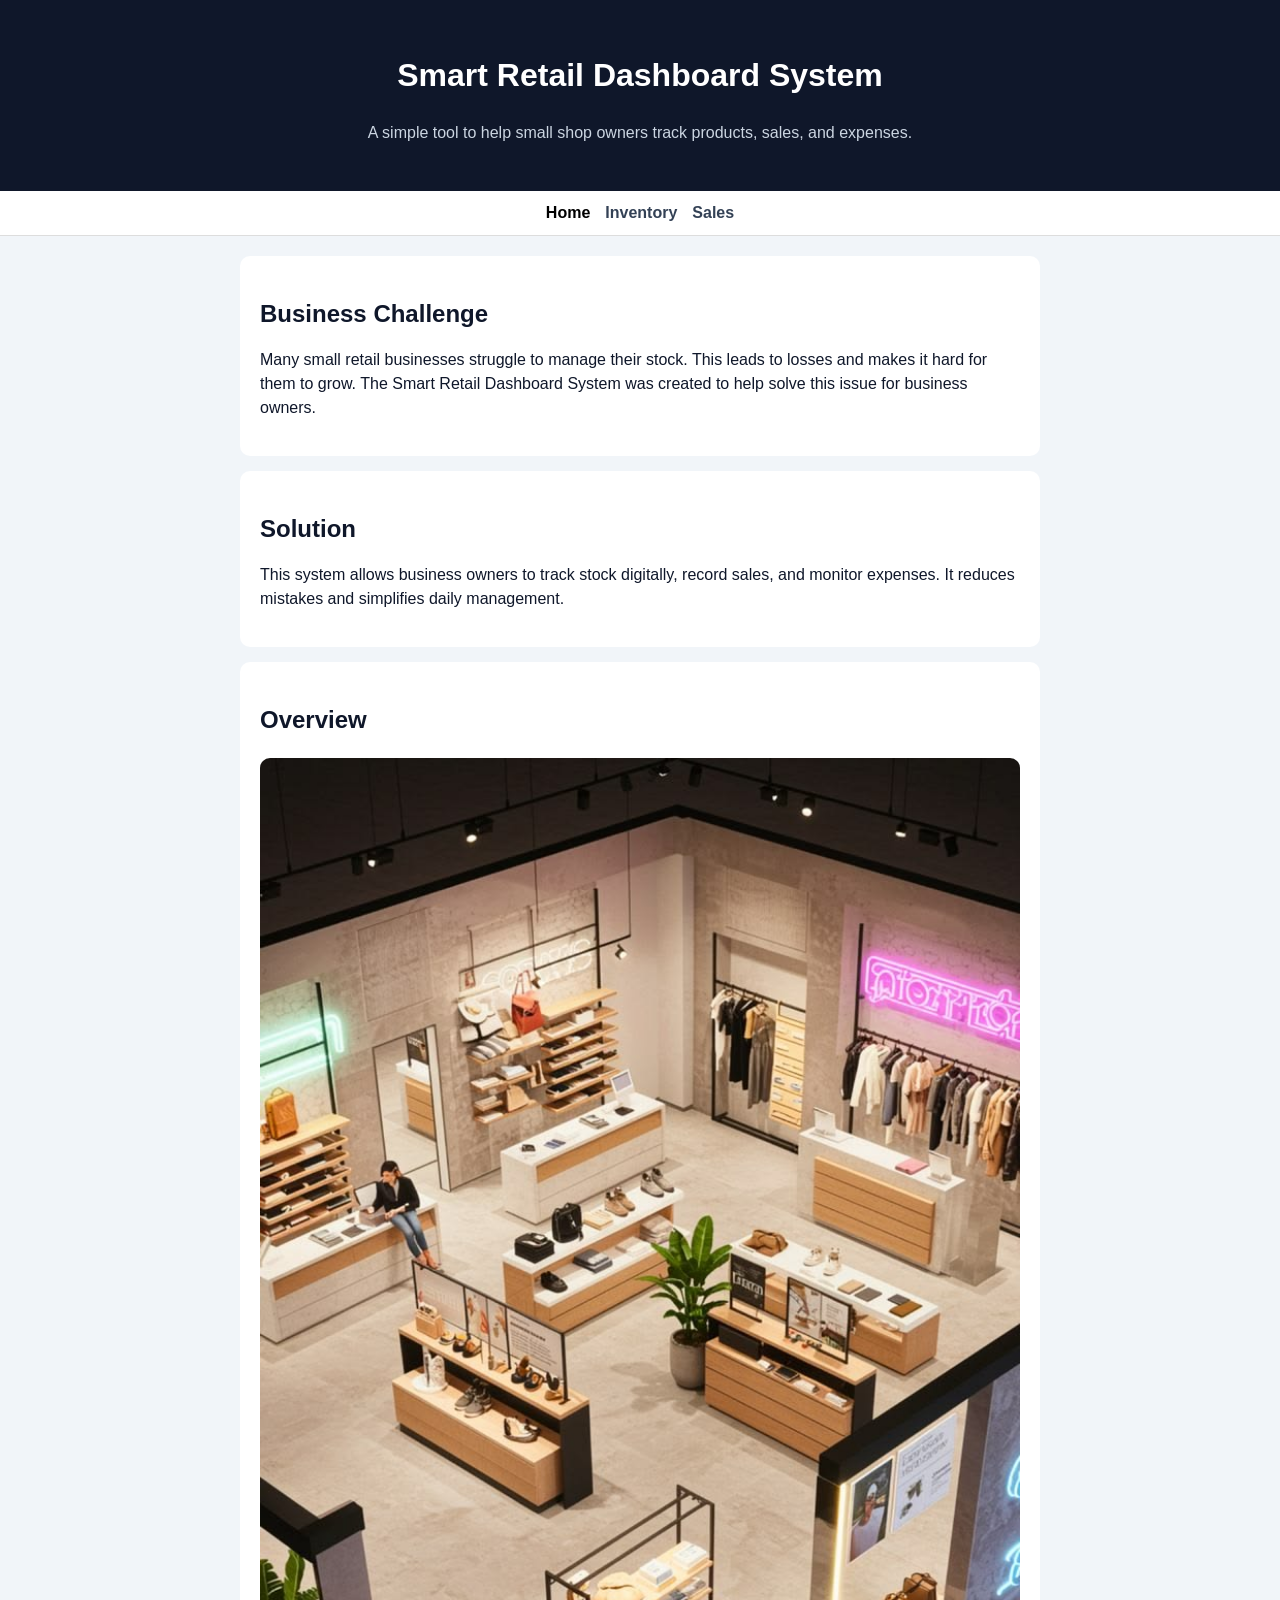
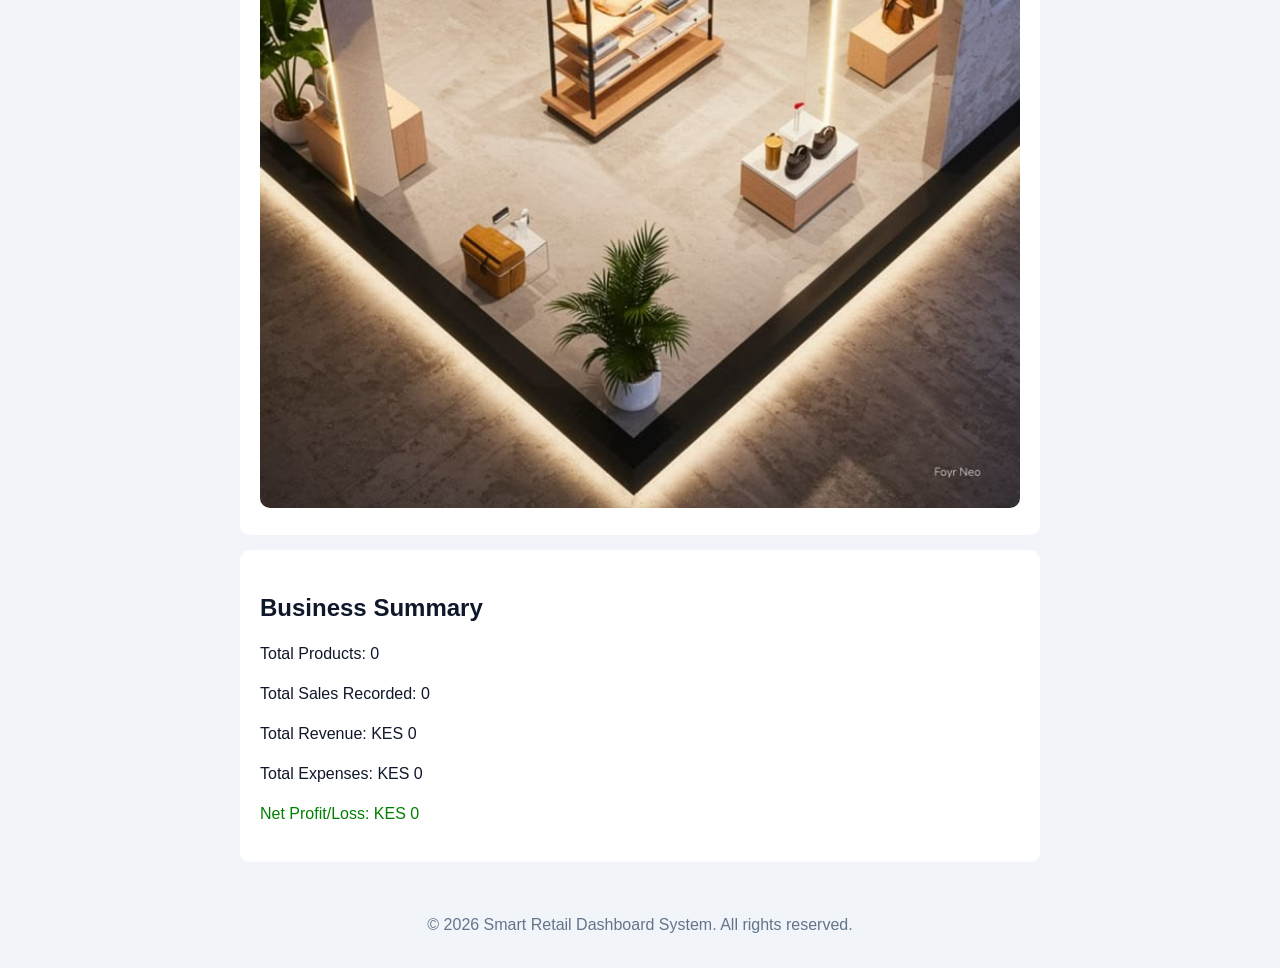
<file: index.html>
<!DOCTYPE html>
<html lang="en">
<head>
  <meta charset="UTF-8" />
  <meta name="viewport" content="width=device-width, initial-scale=1.0" />
  <title>Smart Retail Dashboard System</title>
  <link rel="stylesheet" href="style.css" />
</head>
<body>

  <header>
    <h1>Smart Retail Dashboard System</h1>
    <p>A simple tool to help small shop owners track products, sales, and expenses.</p>
  </header>

  <nav>
    <a href="index.html">Home</a>
    <a href="inventory.html">Inventory</a>
    <a href="sales.html">Sales</a>
  </nav>

  <main>

    <section>
      <h2>Business Challenge</h2>
      <p>
        Many small retail businesses struggle to manage their stock. This leads to losses
        and makes it hard for them to grow. The Smart Retail Dashboard System was created
        to help solve this issue for business owners.
      </p>
    </section>

    <section>
      <h2>Solution</h2>
      <p>
        This system allows business owners to track stock digitally, record sales,
        and monitor expenses. It reduces mistakes and simplifies daily management.
      </p>
    </section>

    <section>
      <h2>Overview</h2>
      <img src="Distribución.jpg" alt="Retail store interior" />
    </section>

    <section>
      <h2>Business Summary</h2>
      <div id="summary">
        <p id="totalProducts">Total Products: 0</p>
        <p id="totalSales">Total Sales Recorded: 0</p>
        <p id="totalRevenue">Total Revenue: KES 0</p>
        <p id="totalExpenses">Total Expenses: KES 0</p>
        <p id="profitSummary">Net Profit/Loss: KES 0</p>
      </div>
    </section>

  </main>

  <footer>
    <p>&copy; 2026 Smart Retail Dashboard System. All rights reserved.</p>
  </footer>

  <script src="script.js" defer></script>
</body>
</html>
</file>
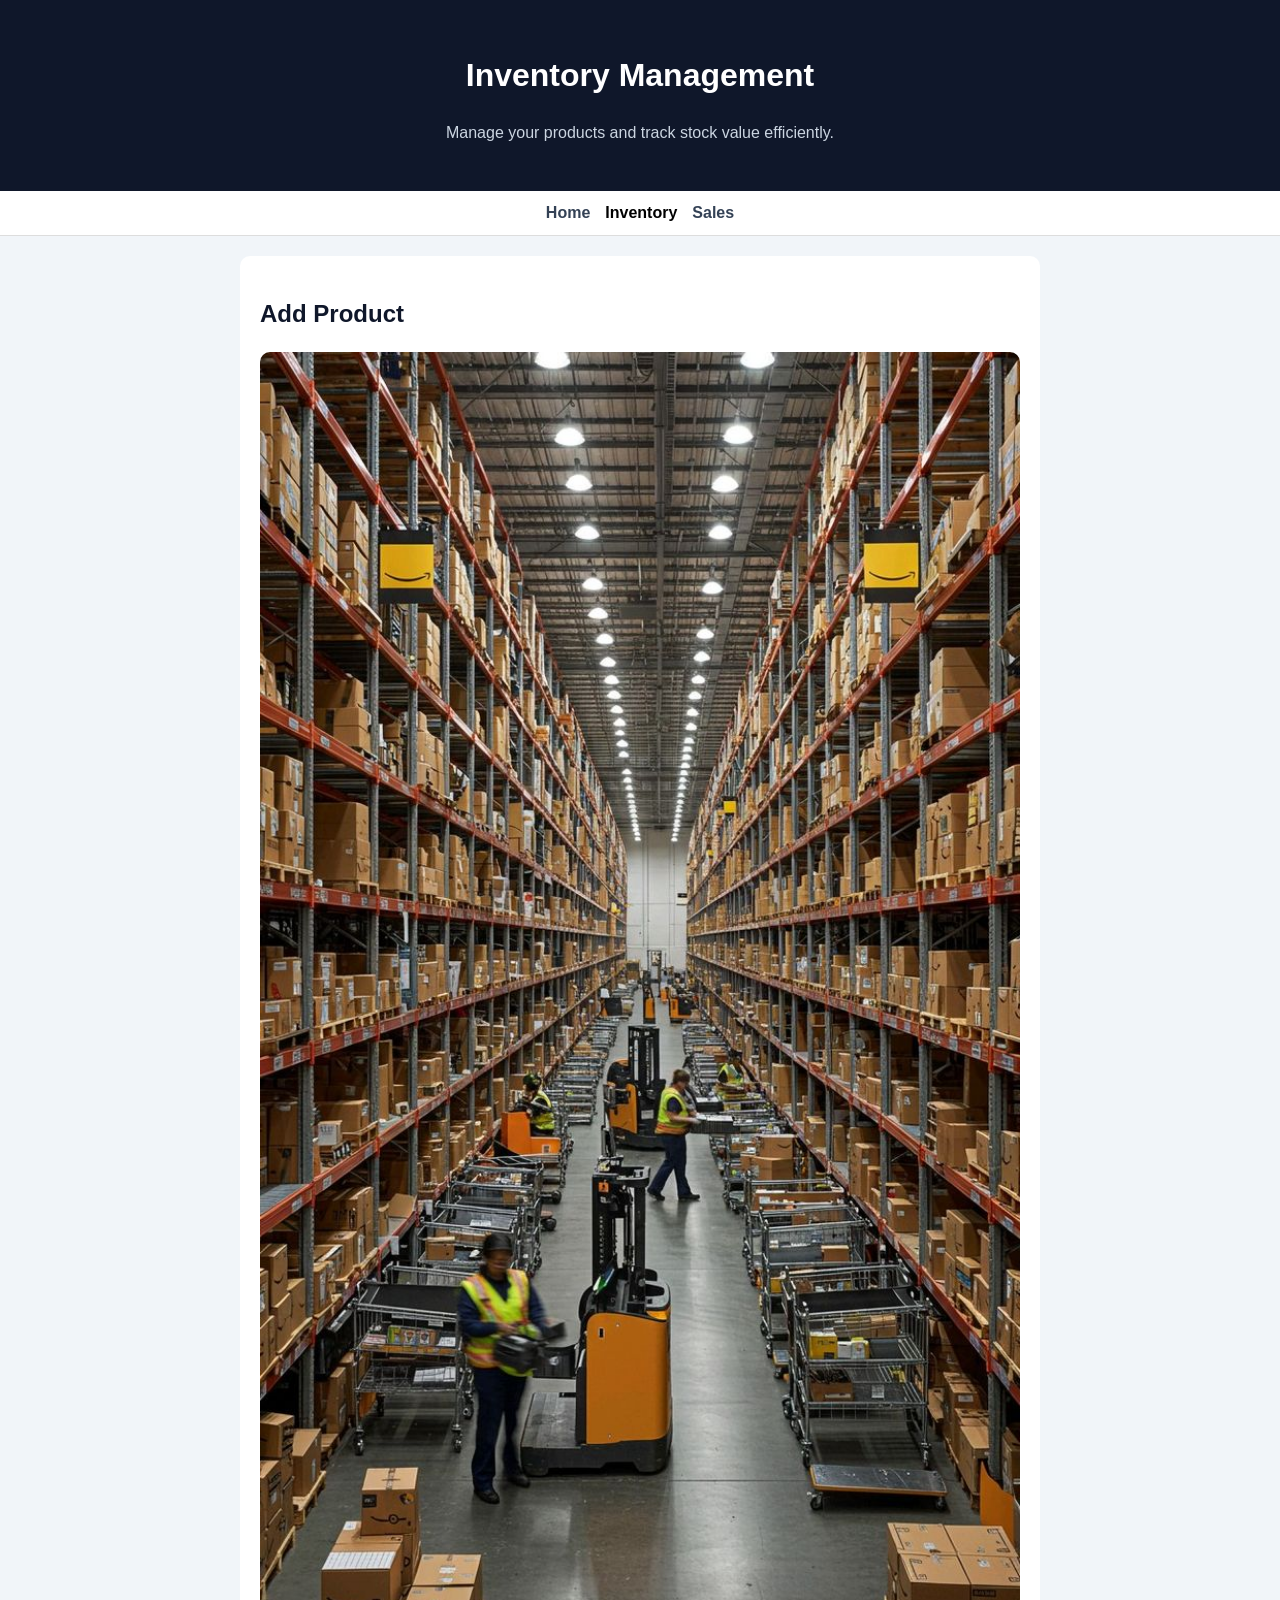
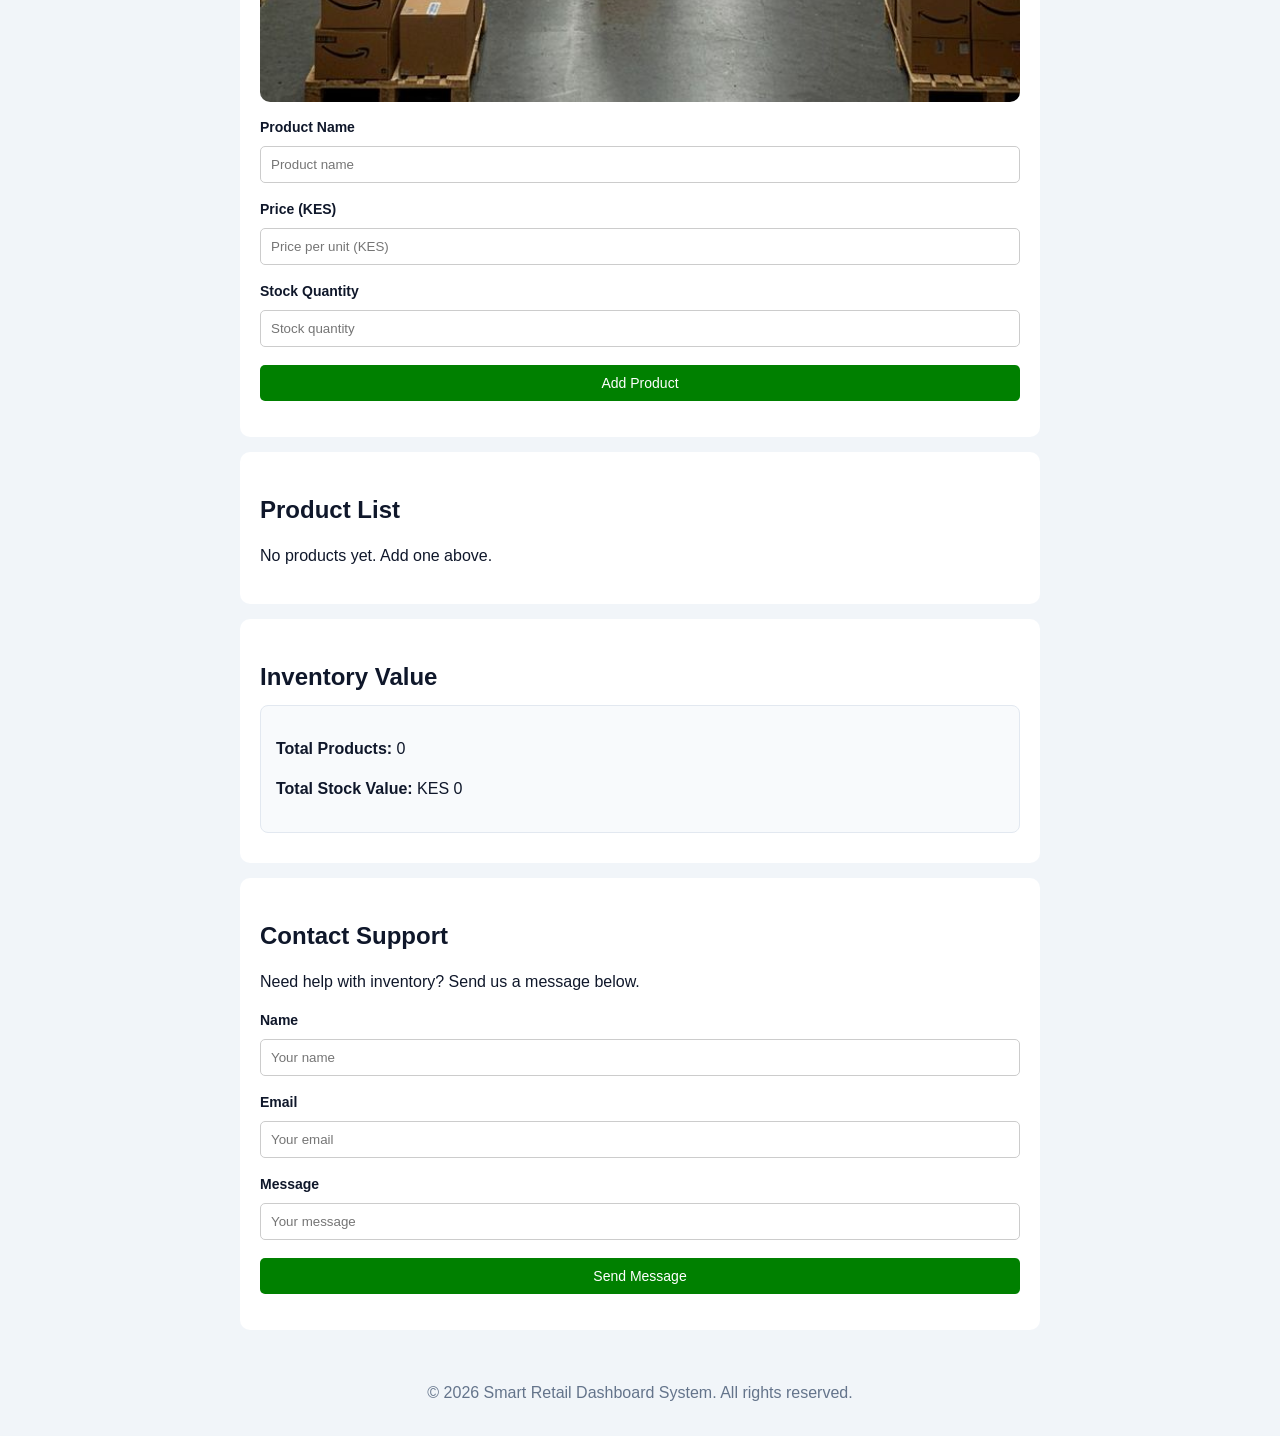
<file: inventory.html>
<!DOCTYPE html>
<html lang="en">
<head>
  <meta charset="UTF-8" />
  <meta name="viewport" content="width=device-width, initial-scale=1.0" />
  <title>Inventory | Smart Retail Dashboard System</title>
  <link rel="stylesheet" href="style.css" />
</head>
<body>

  <header>
    <h1>Inventory Management</h1>
    <p>Manage your products and track stock value efficiently.</p>
  </header>

  <nav>
    <a href="index.html">Home</a>
    <a href="inventory.html">Inventory</a>
    <a href="sales.html">Sales</a>
  </nav>

  <main>

    <section>
      <h2>Add Product</h2>
      <img src="Amazon Warehouse.jpg" alt="Stock management warehouse" />

      <form id="productForm">
        <label for="productName">Product Name</label>
        <input type="text" id="productName" placeholder="Product name" required />

        <label for="price">Price (KES)</label>
        <input type="number" id="price" placeholder="Price per unit (KES)" min="0" required />

        <label for="stock">Stock Quantity</label>
        <input type="number" id="stock" placeholder="Stock quantity" min="0" required />

        <button type="submit">Add Product</button>
      </form>

      <p id="productStatus"></p>
    </section>

    <section>
      <h2>Product List</h2>
      <div id="productList"></div>
    </section>

    <section>
      <h2>Inventory Value</h2>
      <div id="inventoryRevenue"></div>
    </section>

    <section>
      <h2>Contact Support</h2>
      <p>Need help with inventory? Send us a message below.</p>

      <form id="contactForm">
        <label for="name">Name</label>
        <input type="text" id="name" placeholder="Your name" required />

        <label for="email">Email</label>
        <input type="email" id="email" placeholder="Your email" required />

        <label for="message">Message</label>
        <input type="text" id="message" placeholder="Your message" required />

        <button type="submit">Send Message</button>
      </form>

      <p id="contactStatus"></p>
    </section>

  </main>

  <footer>
    <p>&copy; 2026 Smart Retail Dashboard System. All rights reserved.</p>
  </footer>

  <script src="script.js" defer></script>
</body>
</html>
</file>
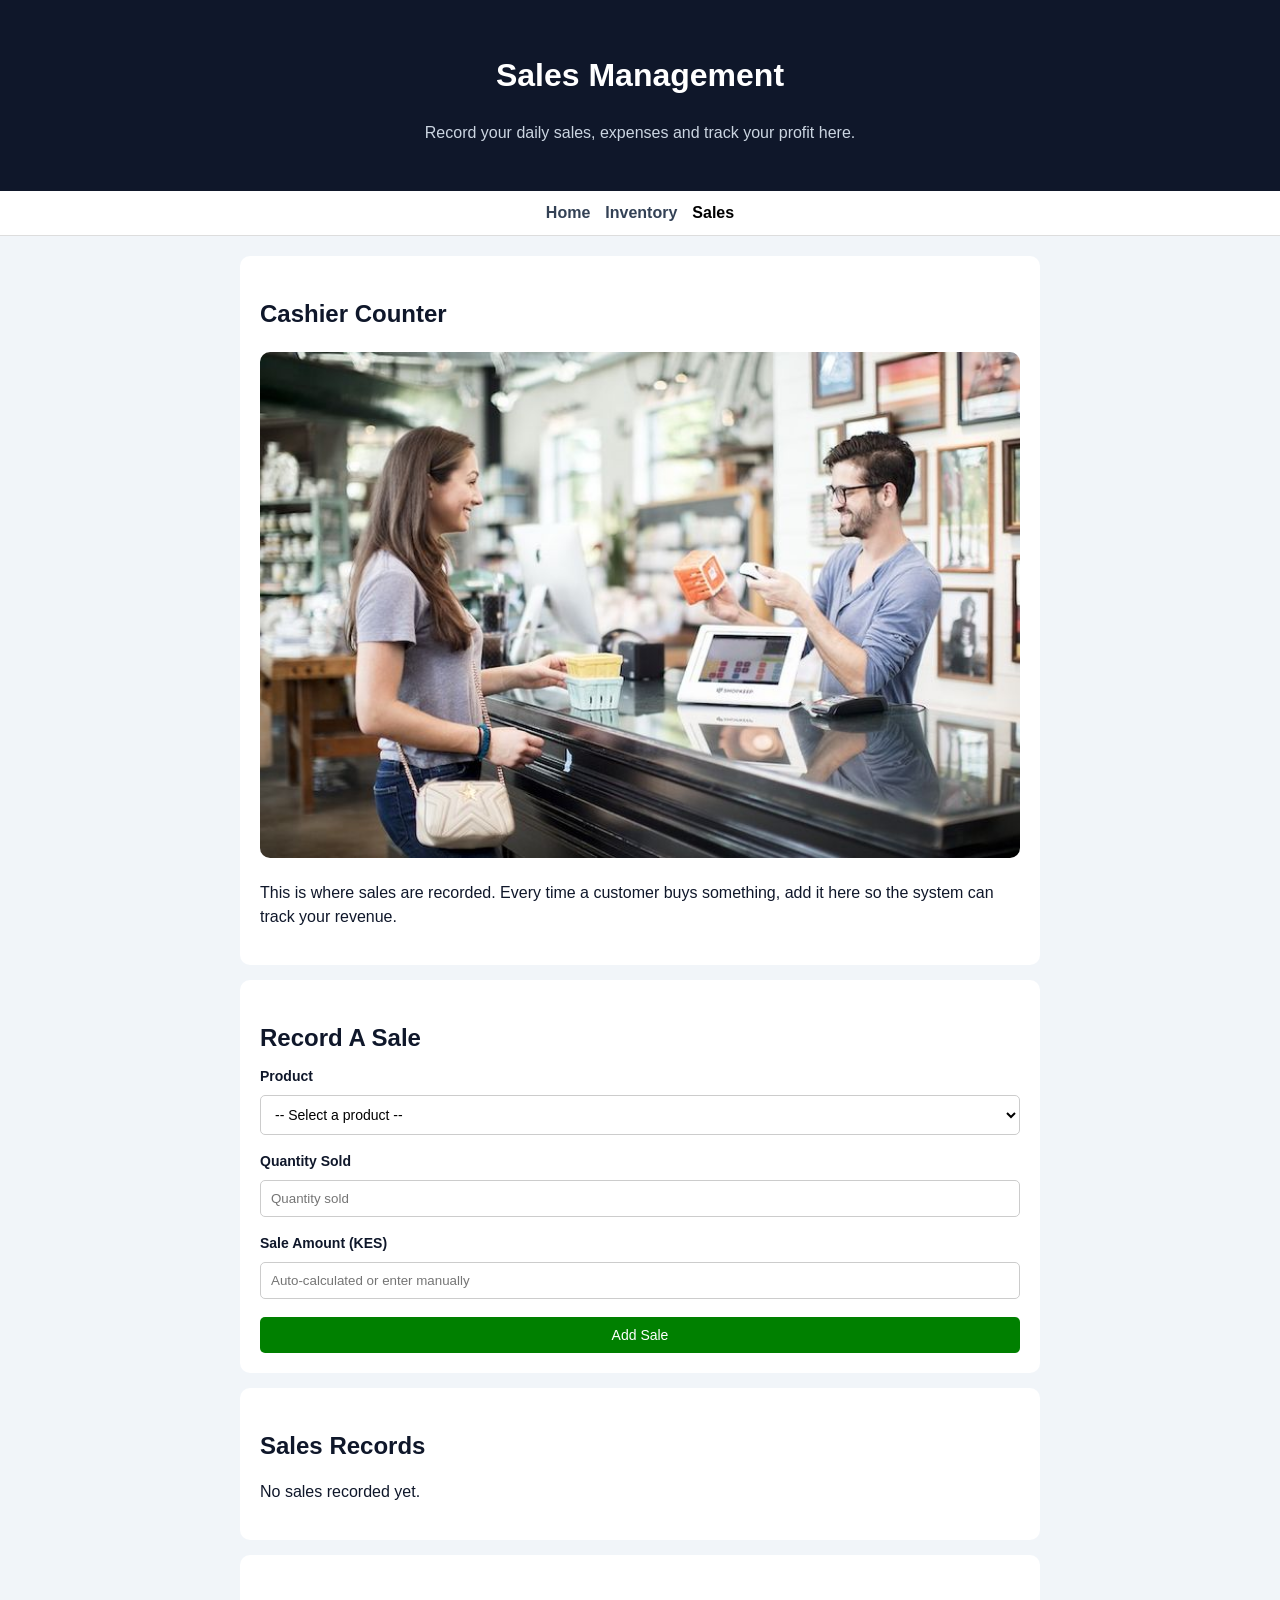
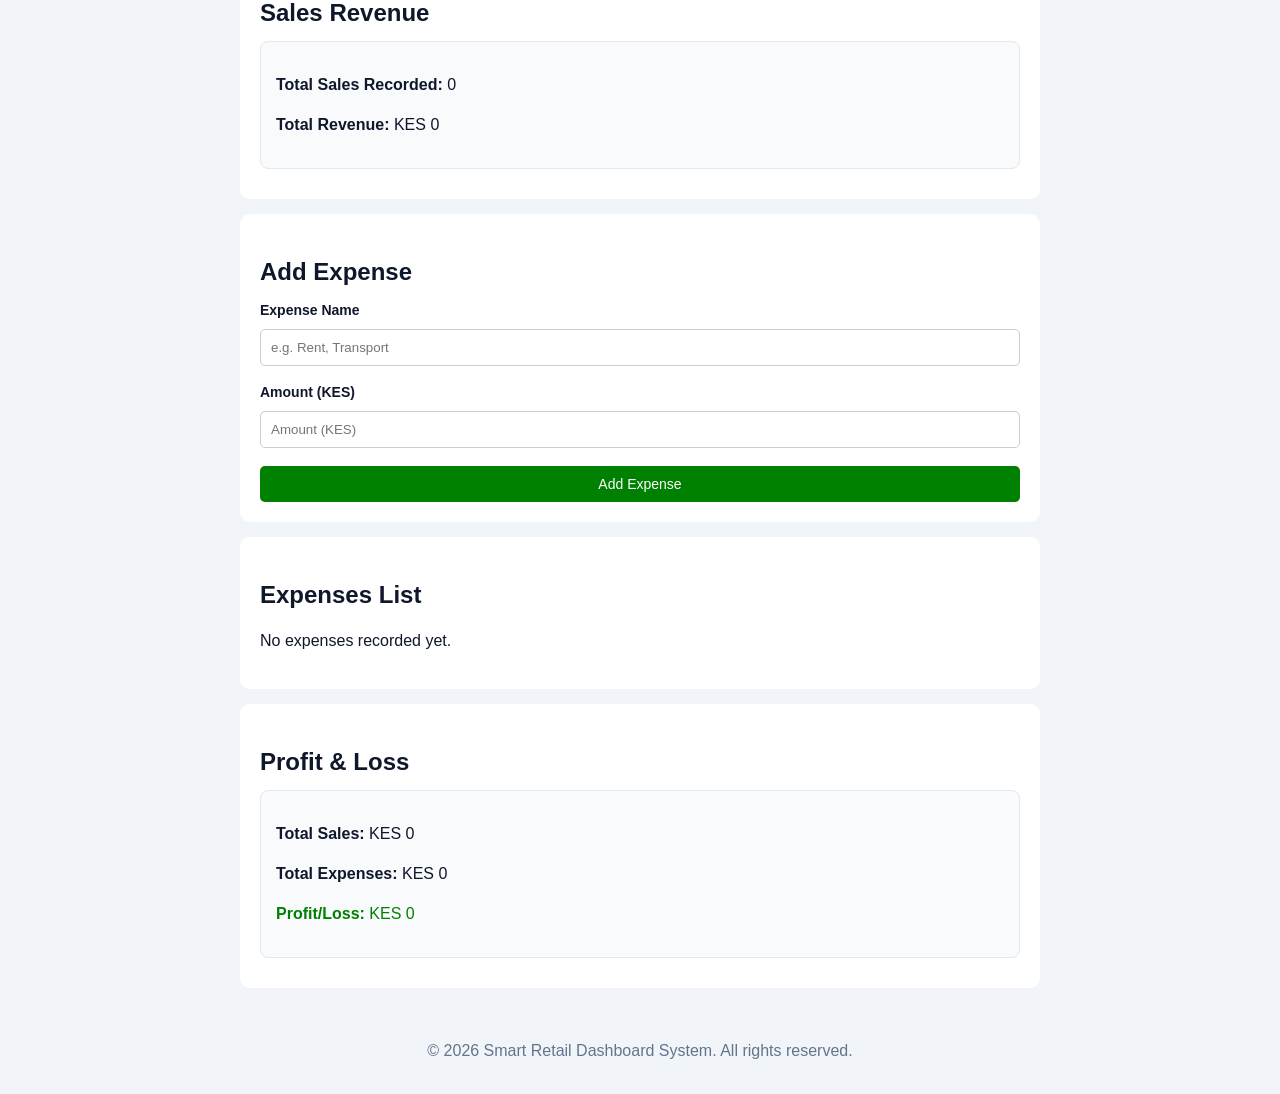
<file: sales.html>
<!DOCTYPE html>
<html lang="en">
<head>
  <meta charset="UTF-8" />
  <meta name="viewport" content="width=device-width, initial-scale=1.0" />
  <title>Sales | Smart Retail Dashboard System</title>
  <link rel="stylesheet" href="style.css" />
  <style>
    select {
      width: 100%;
      padding: 10px;
      margin: 8px 0;
      border: 1px solid #ccc;
      border-radius: 5px;
      font-size: 14px;
      background: white;
    }
    label {
      font-weight: bold;
      font-size: 14px;
    }
  </style>
</head>

<body>

  <header>
    <h1>Sales Management</h1>
    <p>Record your daily sales, expenses and track your profit here.</p>
  </header>

  <nav>
    <a href="index.html">Home</a>
    <a href="inventory.html">Inventory</a>
    <a href="sales.html">Sales</a>
  </nav>

  <main>

    <section>
      <h2>Cashier Counter</h2>
      <img src="How to Level Up Your Retail Store's Customer Service.jpg" alt="Cashier counter in retail shop" />
      <p>
        This is where sales are recorded. Every time a customer buys something,
        add it here so the system can track your revenue.
      </p>
    </section>

    <section>
      <h2>Record A Sale</h2>
      <form id="salesForm">
        <label for="saleProduct">Product</label>
        <select id="saleProduct" required>
          <option value="">-- Select a product --</option>
        </select>

        <label for="quantity">Quantity Sold</label>
        <input type="number" id="quantity" placeholder="Quantity sold" min="1" required />

        <label for="salePrice">Sale Amount (KES)</label>
        <input type="number" id="salePrice" placeholder="Auto-calculated or enter manually" required />

        <button type="submit">Add Sale</button>
      </form>
    </section>

    <section>
      <h2>Sales Records</h2>
      <div id="salesList"></div>
    </section>

    <section>
      <h2>Sales Revenue</h2>
      <div id="salesRevenue"></div>
    </section>

    <section>
      <h2>Add Expense</h2>
      <form id="expenseForm">
        <label for="expenseName">Expense Name</label>
        <input type="text" id="expenseName" placeholder="e.g. Rent, Transport" required />

        <label for="expenseAmount">Amount (KES)</label>
        <input type="number" id="expenseAmount" placeholder="Amount (KES)" min="0" required />

        <button type="submit">Add Expense</button>
      </form>
    </section>

    <section>
      <h2>Expenses List</h2>
      <div id="expenseList"></div>
    </section>

    <section>
      <h2>Profit &amp; Loss</h2>
      <div id="profitLoss"></div>
    </section>

  </main>

  <footer>
    <p>&copy; 2026 Smart Retail Dashboard System. All rights reserved.</p>
  </footer>

  <script src="script.js"></script>

</body>
</html>
</file>
<file: style.css>
/* BODY */
body {
  font-family: Arial, sans-serif;
  background: #f1f5f9;
  color: #0f172a;
  margin: 0;
  line-height: 1.5;
}

/* HEADER */
header {
  background: #0f172a;
  color: white;
  text-align: center;
  padding: 30px;
}

header p {
  color: #cbd5e1;
}

/* NAV */
nav {
  display: flex;
  justify-content: center;
  gap: 15px;
  background: white;
  padding: 10px;
  border-bottom: 1px solid #ddd;
}

nav a {
  text-decoration: none;
  color: #334155;
  font-weight: bold;
}

nav a:hover {
  color: #000;
}

/* MAIN */
main {
  width: 90%;
  max-width: 800px;
  margin: 20px auto;
}

/* SECTIONS */
section {
  background: white;
  padding: 20px;
  margin-bottom: 15px;
  border-radius: 10px;
}

/* HEADINGS */
h2 {
  margin-bottom: 10px;
}

/* IMAGES */
img {
  width: 100%;
  border-radius: 10px;
  margin-top: 10px;
}

/* INPUTS */
input {
  width: 100%;
  padding: 10px;
  margin: 8px 0;
  border: 1px solid #ccc;
  border-radius: 5px;
  box-sizing: border-box;
}

/* SELECT DROPDOWN */
select {
  width: 100%;
  padding: 10px;
  margin: 8px 0;
  border: 1px solid #ccc;
  border-radius: 5px;
  background: white;
  font-size: 14px;
  box-sizing: border-box;
}

/* LABELS */
label {
  font-weight: bold;
  font-size: 14px;
  display: block;
  margin-top: 8px;
}

/* BUTTON */
button {
  width: 100%;
  padding: 10px;
  margin-top: 10px;
  background: green;
  color: white;
  border: none;
  border-radius: 5px;
  cursor: pointer;
  font-size: 14px;
}

button:hover {
  background: #005500;
}

/* CARDS */
.card {
  background: #f8fafc;
  padding: 15px;
  margin: 10px 0;
  border-radius: 8px;
  border: 1px solid #e2e8f0;
}

/* FOOTER */
footer {
  text-align: center;
  padding: 15px;
  margin-top: 20px;
  color: #64748b;
}

/* RESPONSIVE */
@media (max-width: 600px) {
  nav {
    flex-direction: column;
    text-align: center;
  }

  main {
    width: 95%;
  }
}
</file>
